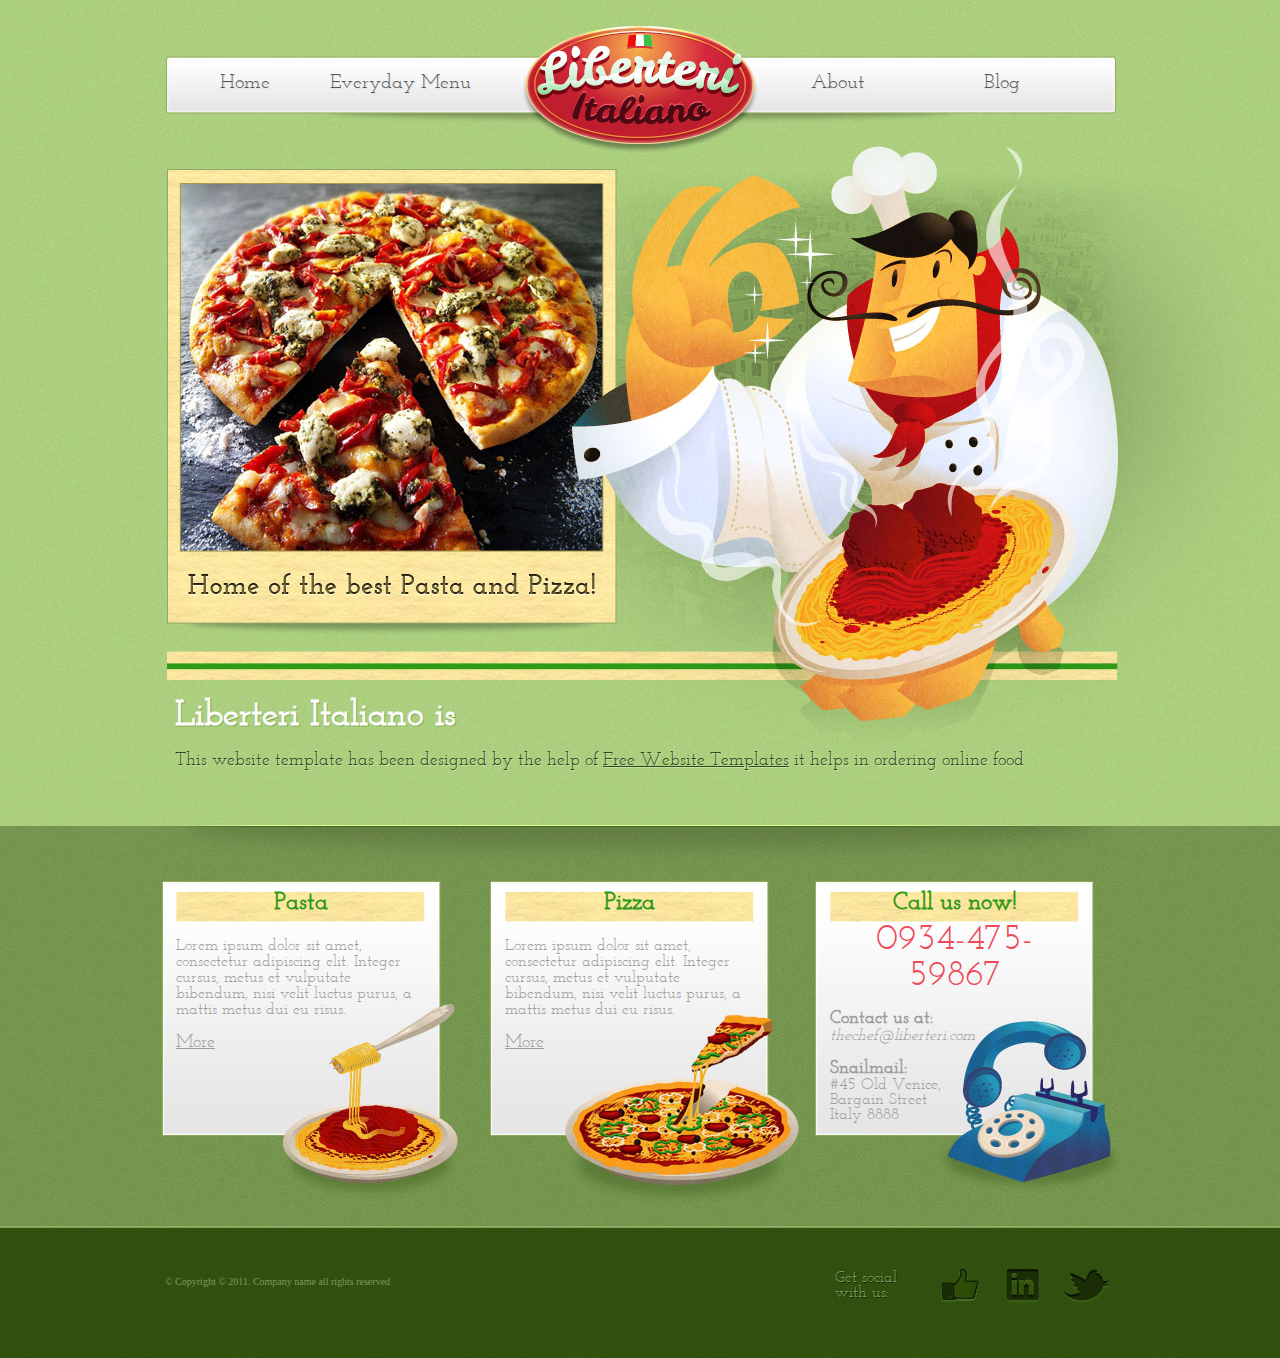
<file: pizzapastawebtemplate/index.html>
<!DOCTYPE html>
<!-- Website template by freewebsitetemplates.com -->
<html>
<head>
	<meta charset="UTF-8">
	<title>Liberteri Italiano Resturant</title>
	<link rel="stylesheet" type="text/css" href="css/style.css">
</head>
<body>
	<div id="header">
		<div>
			<ul class="first">
				<li><a href="index.html">Home</a></li>
				<li><a href="menu.html">Everyday Menu</a></li>
			</ul>
			<div>
				<a href="index.html"><img src="images/logo.jpg" alt="Logo"></a>
			</div>
			<ul>
				<li><a href="about.html">About</a></li>
				<li><a href="blog.html">Blog</a></li>
			</ul>
		</div>
		<span></span>
	</div>
	<div id="content">
		<h1>Liberteri Italiano is</h1>
		<p>This website template has been designed by the help of <a href="http://www.freewebsitetemplates.com/">Free Website Templates</a> it helps in ordering online food</p>
	</div>
	<div id="footer">
		<div>
			<ul>
				<li id="pasta">
					<div>
						<span>Pasta</span>
						<p>Lorem ipsum dolor sit amet, consectetur adipiscing elit. Integer cursus, metus et vulputate bibendum, nisi velit luctus purus, a mattis metus dui eu risus.</p>
						<a href="index.html" class="more">More</a>
					</div>
				</li>
				<li id="pizza">
					<div>
						<span>Pizza</span>
						<p>Lorem ipsum dolor sit amet, consectetur adipiscing elit. Integer cursus, metus et vulputate bibendum, nisi velit luctus purus, a mattis metus dui eu risus.</p>
						<a href="index.html" class="more">More</a>
					</div>
				</li>
				<li id="callus">
					<div>
						<span>Call us now!</span>
						<b>0934-475-59867</b>
						<p><strong>Contact us at:</strong><br><i>thechef@liberteri.com</i></p>
						<p><strong>Snailmail:</strong><span>#45 Old Venice,<br>Bargain Street<br>Italy 8888</span></p>
					</div>
				</li>
			</ul>
		</div>
		<div class="section">
			<div>
				<p>&copy; Copyright &copy; 2011. Company name all rights reserved</p>
				<div>
					<span>Get social <br>with us:</span>
					<div>
						<a href="http://facebook.com/freewebsitetemplates" class="facebook" target="_blank"></a>
						<a href="#" class="linked-in" target="_blank"></a>
						<a href="http://twitter.com/fwtemplates" class="twitter" target="_blank"></a>
					</div>
				</div>
			</div>
		</div>
	</div>
</body>
</html>
</file>
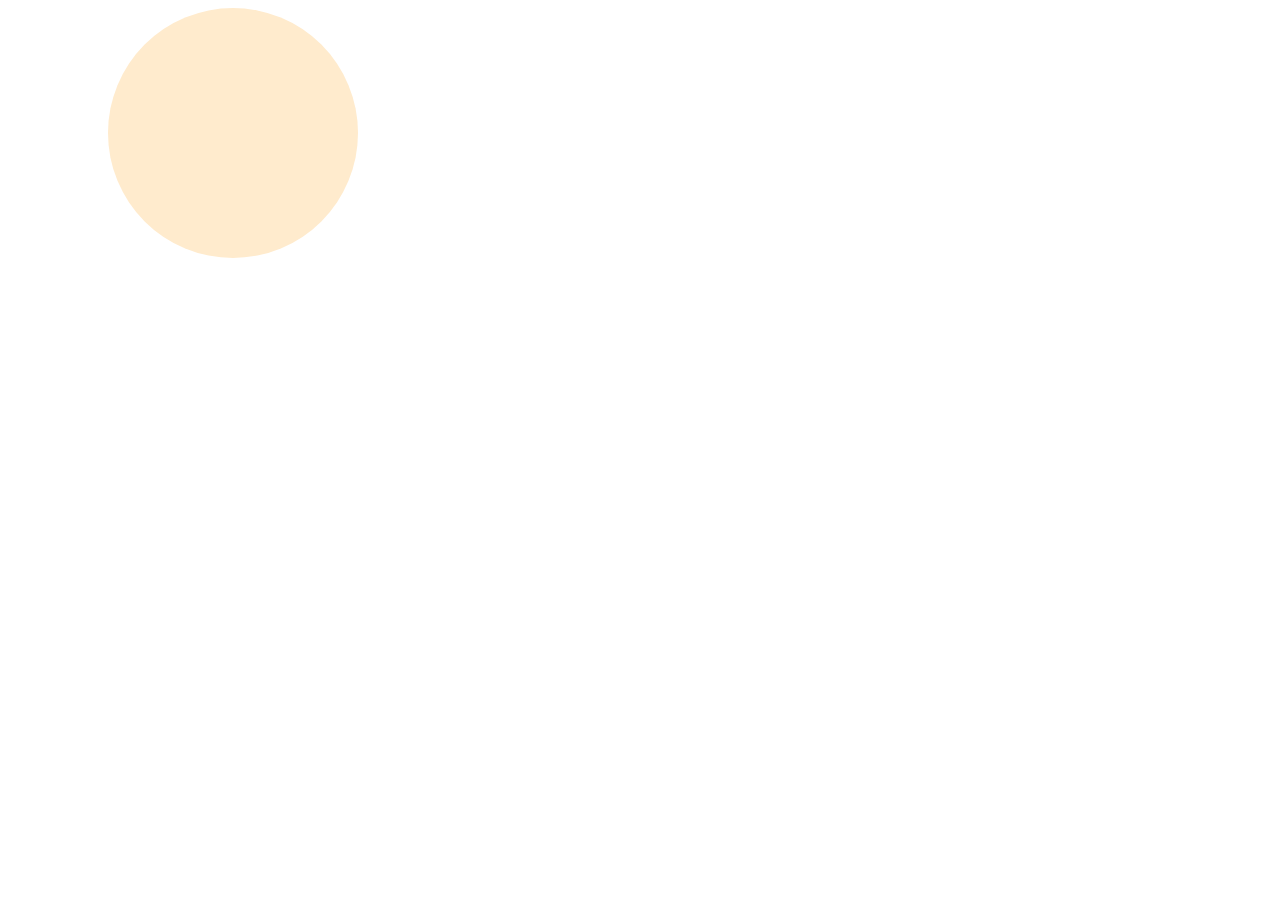
<file: PizzaProject.html>
<!DOCTYPE html>
<html>
<head>
<title>Pizza Project</title>
<style>
 #circle {
      width: 250px;
      height: 250px;
      -webkit-border-radius: 125px;
      -moz-border-radius: 125px;
      border-radius: 125px;
      background: BlanchedAlmond ;
	  position: relative;
	  left: 100px;
    }
</style>
</head>
<body>

<div id="circle"></div>

</body>
</html>
</file>
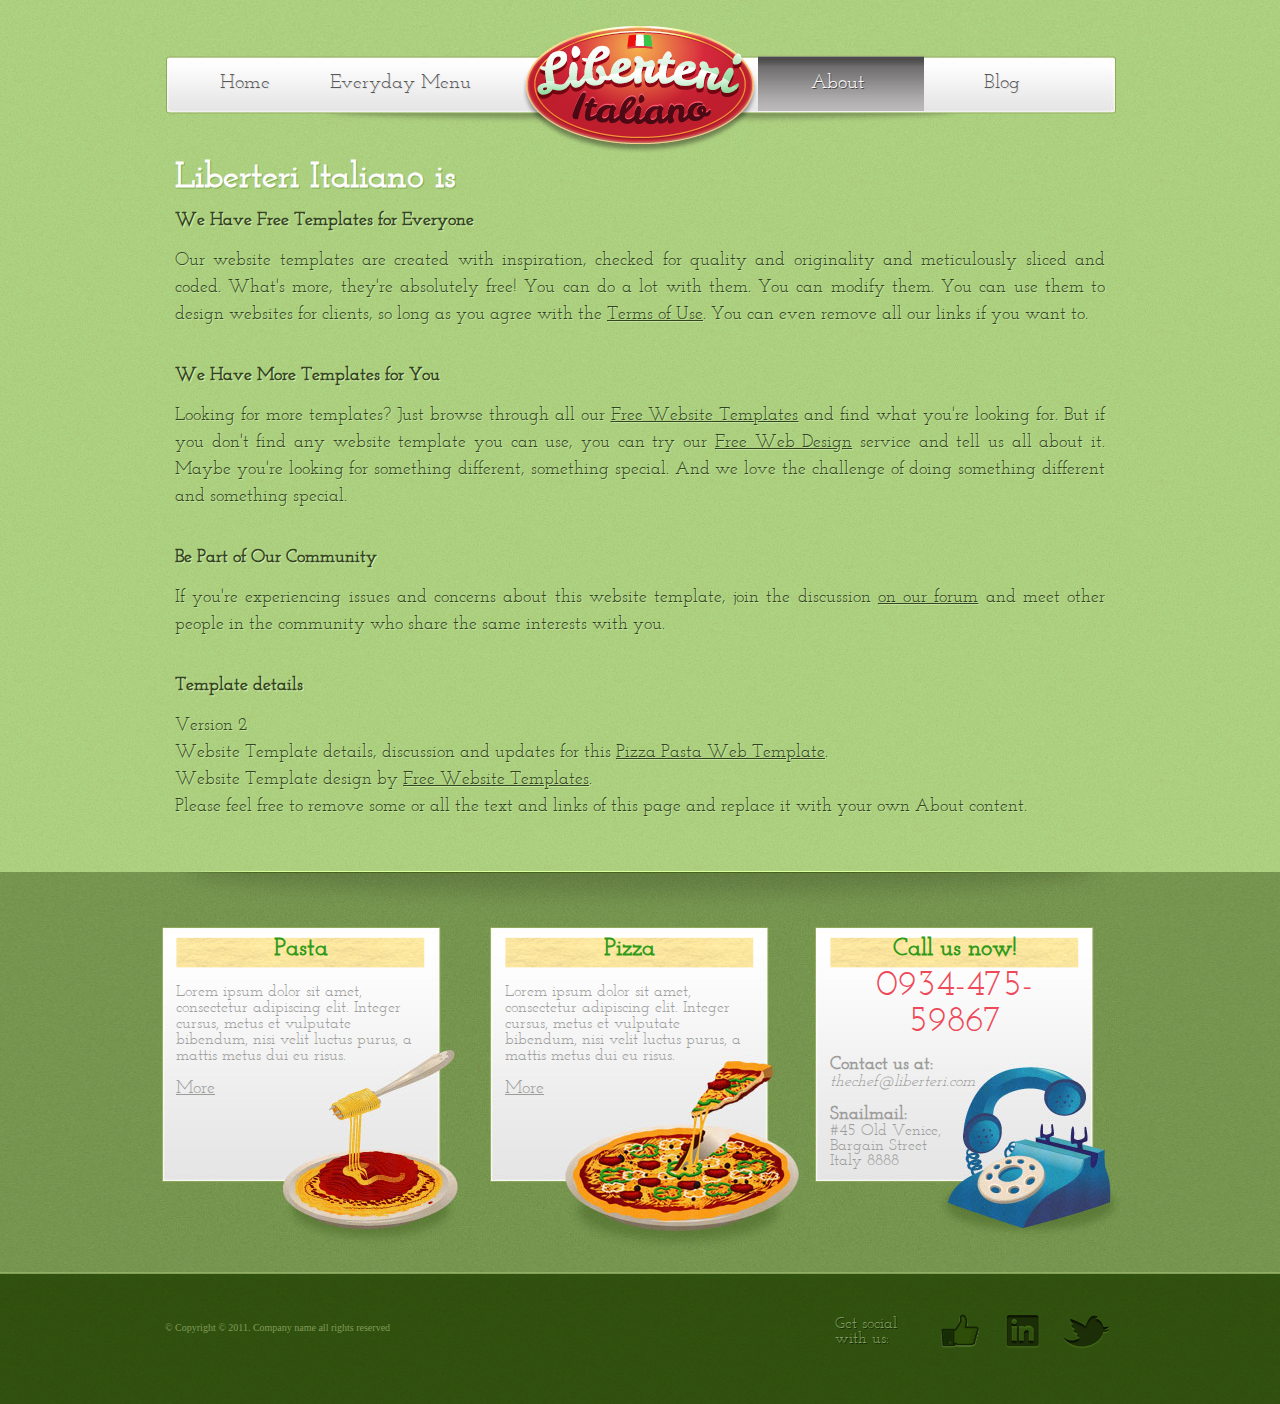
<file: pizzapastawebtemplate/about.html>
<!DOCTYPE html>
<!-- Website template by freewebsitetemplates.com -->
<html>
<head>
	<meta charset="UTF-8">
	<title>About - Pizza Pasta Web Template</title>
	<link rel="stylesheet" type="text/css" href="css/style.css">
	<!--[if IE 6]>
		<link rel="stylesheet" type="text/css" href="css/ie6.css">
	<![endif]-->
</head>
<body>
	<div id="header">
		<div>
			<ul class="first">
				<li><a href="index.html">Home</a></li>
				<li><a href="menu.html">Everyday Menu</a></li>
			</ul>
			<div>
				<a href="index.html"><img src="images/logo.jpg" alt="Logo"></a>
			</div>
			<ul>
				<li class="current"><a href="about.html">About</a></li>
				<li><a href="blog.html">Blog</a></li>
			</ul>
		</div>
	</div>
	<div id="content">
		<div>
			<h1>Liberteri Italiano is</h1>
			<b>We Have Free Templates for Everyone</b>
			<p>Our website templates are created with inspiration, checked for quality and originality and meticulously sliced and coded. What's more, they're absolutely free! You can do a lot with them. You can modify them. You can use them to design websites for clients, so long as you agree with the <a href="http://www.freewebsitetemplates.com/about/termsofuse/">Terms of Use</a>. You can even remove all our links if you want to.</p>
			<b>We Have More Templates for You</b>
			<p>Looking for more templates? Just browse through all our <a href="http://www.freewebsitetemplates.com/">Free Website Templates</a> and find what you're looking for. But if you don't find any website template you can use, you can try our <a href="http://www.freewebsitetemplates.com/freewebdesign/">Free Web Design</a> service and tell us all about it. Maybe you're looking for something different, something special. And we love the challenge of doing something different and something special.</p>
			<b>Be Part of Our Community</b>
			<p>If you're experiencing issues and concerns about this website template, join the discussion <a href="http://www.freewebsitetemplates.com/forum/">on our forum</a> and meet other people in the community who share the same interests with you.</p>
			<b>Template details</b>
			<p>Version 2<br>Website Template details, discussion and updates for this <a href="http://www.freewebsitetemplates.com/discuss/pizzapastawebtemplate/">Pizza Pasta Web Template</a>.<br>Website Template design by <a href="http://www.freewebsitetemplates.com/">Free Website Templates</a>.<br>Please feel free to remove some or all the text and links of this page and replace it with your own About content. </p>
		</div>
	</div>
	<div id="footer">
		<div>
			<ul>
				<li id="pasta">
					<div>
						<span>Pasta</span>
						<p>Lorem ipsum dolor sit amet, consectetur adipiscing elit. Integer cursus, metus et vulputate bibendum, nisi velit luctus purus, a mattis metus dui eu risus.</p>
						<a href="index.html" class="more">More</a>
					</div>
				</li>
				<li id="pizza">
					<div>
						<span>Pizza</span>
						<p>Lorem ipsum dolor sit amet, consectetur adipiscing elit. Integer cursus, metus et vulputate bibendum, nisi velit luctus purus, a mattis metus dui eu risus.</p>
						<a href="index.html" class="more">More</a>
					</div>
				</li>
				<li id="callus">
					<div>
						<span>Call us now!</span>
						<b>0934-475-59867</b>
						<p><strong>Contact us at:</strong><br><i>thechef@liberteri.com</i></p>
						<p><strong>Snailmail:</strong><span>#45 Old Venice,<br>Bargain Street<br>Italy 8888</span></p>
					</div>
				</li>
			</ul>
		</div>
		<div class="section">
			<div>
				<p>&copy; Copyright &copy; 2011. Company name all rights reserved</p>
				<div>
					<span>Get social <br>with us:</span>
					<div>
						<a href="http://facebook.com/freewebsitetemplates" class="facebook" target="_blank"></a>
						<a href="#" class="linked-in" target="_blank"></a>
						<a href="http://twitter.com/fwtemplates" class="twitter" target="_blank"></a>
					</div>
				</div>
			</div>
		</div>
	</div>
</body>
</html>
</file>
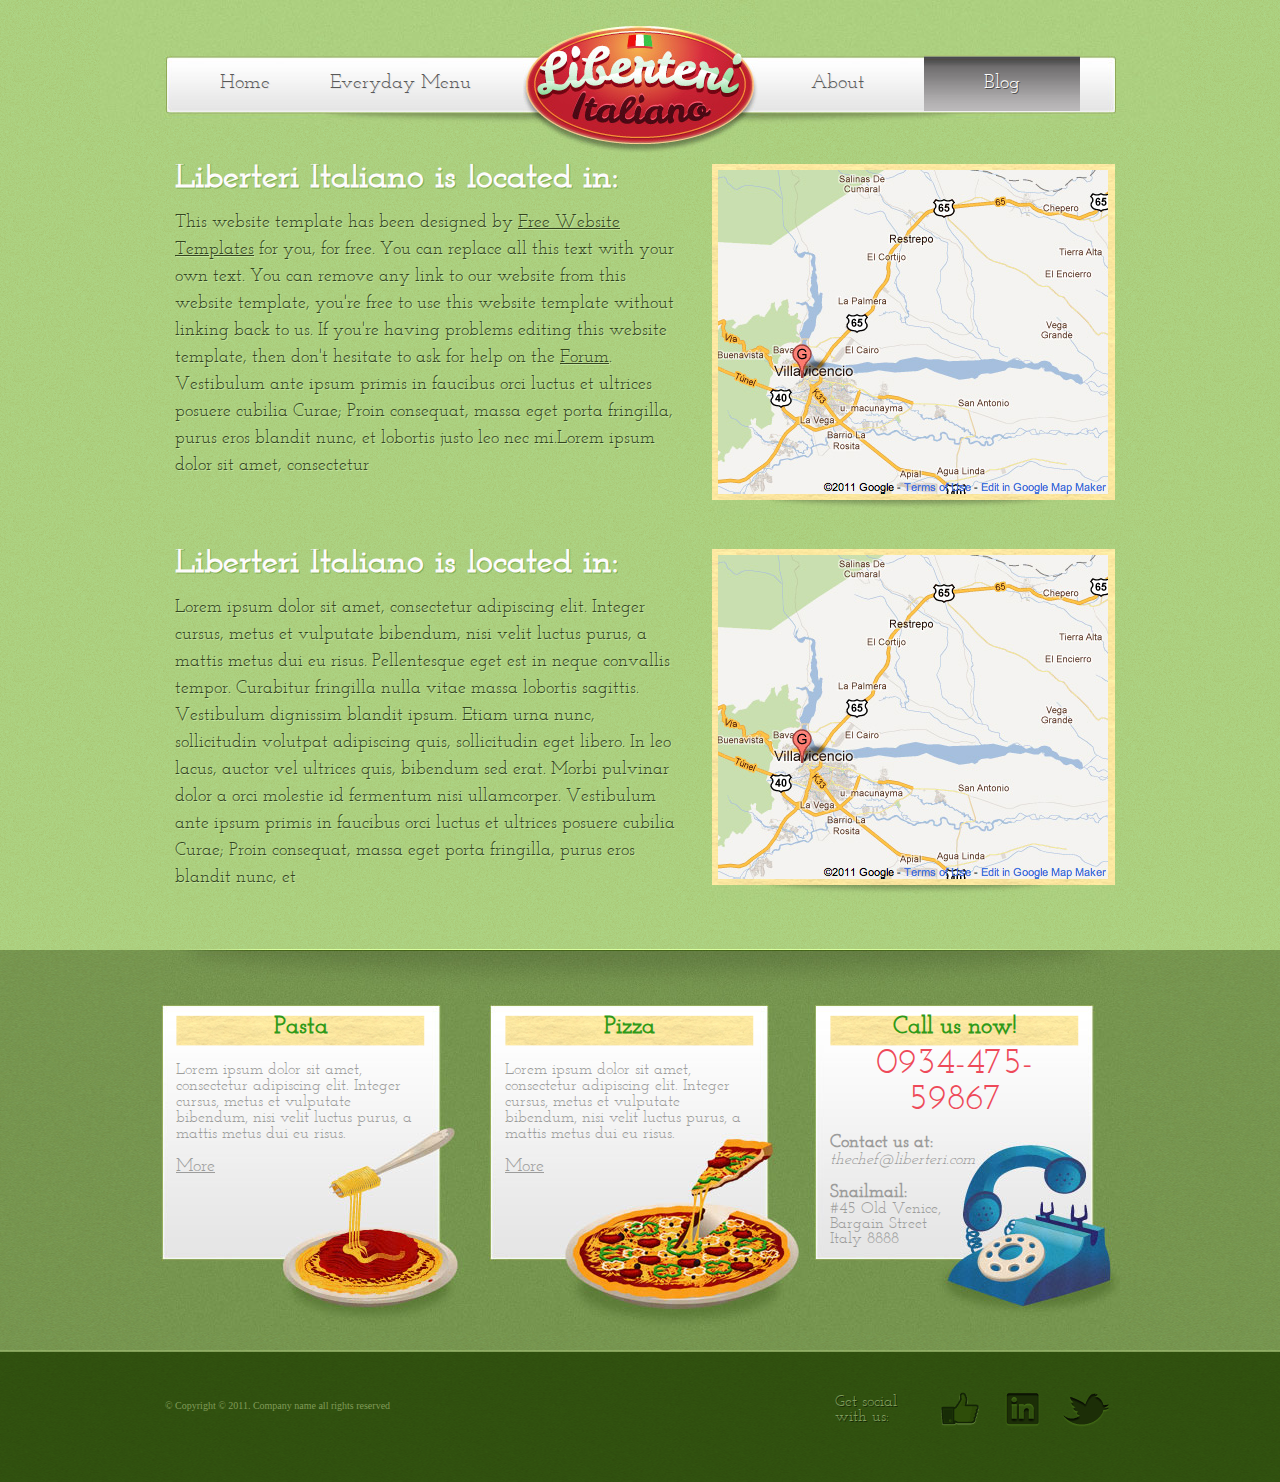
<file: pizzapastawebtemplate/blog.html>
<!DOCTYPE html>
<!-- Website template by freewebsitetemplates.com -->
<html>
<head>
	<meta charset="UTF-8">
	<title>Blog - Liberteri Italiano Web Template</title>
	<link rel="stylesheet" type="text/css" href="css/style.css">
	<!--[if IE 6]>
		<link rel="stylesheet" type="text/css" href="css/ie6.css">
	<![endif]-->
</head>
<body>
	<div id="header">
		<div>
			<ul class="first">
				<li><a href="index.html">Home</a></li>
				<li><a href="menu.html">Everyday Menu</a></li>
			</ul>
			<div>
				<a href="index.html"><img src="images/logo.jpg" alt="Logo"></a>
			</div>
			<ul>
				<li><a href="about.html">About</a></li>
				<li class="current"><a href="blog.html">Blog</a></li>
			</ul>
		</div>
	</div>
	<div id="content">
		<div>
			<div>
				<div>
					<h1><a href="index.html">Liberteri Italiano is located in:</a></h1>
					<p>This website template has been designed by <a href="http://www.freewebsitetemplates.com/">Free Website Templates</a> for you, for free. You can replace all this text with your own text. You can remove any link to our website from this website template, you're free to use this website template without linking back to us. If you're having problems editing this website template, then don't hesitate to ask for help on the <a href="http://www.freewebsitetemplates.com/forum/">Forum</a>. Vestibulum ante ipsum primis in faucibus orci luctus et ultrices posuere cubilia Curae; Proin consequat, massa eget porta fringilla, purus eros blandit nunc, et lobortis justo leo nec mi.Lorem ipsum dolor sit amet, consectetur</p>
				</div>
				<span><a href="index.html"><img src="images/map.jpg" alt="Image"></a></span>
			</div>
			<div>
				<div>
					<h1><a href="index.html">Liberteri Italiano is located in:</a></h1>
					<p>Lorem ipsum dolor sit amet, consectetur adipiscing elit. Integer cursus, metus et vulputate bibendum, nisi velit luctus purus, a mattis metus dui eu risus. Pellentesque eget est in neque convallis tempor. Curabitur fringilla nulla vitae massa lobortis sagittis. Vestibulum dignissim blandit ipsum. Etiam urna nunc, sollicitudin volutpat adipiscing quis, sollicitudin eget libero. In leo lacus, auctor vel ultrices quis, bibendum sed erat. Morbi pulvinar dolor a orci molestie id fermentum nisi ullamcorper. Vestibulum ante ipsum primis in faucibus orci luctus et ultrices posuere cubilia Curae; Proin consequat, massa eget porta fringilla, purus eros blandit nunc, et</p>
				</div>
				<span><a href="index.html"><img src="images/map.jpg" alt="Image"></a></span>
			</div>
		</div>
	</div>
	<div id="footer">
		<div>
			<ul>
				<li id="pasta">
					<div>
						<span>Pasta</span>
						<p>Lorem ipsum dolor sit amet, consectetur adipiscing elit. Integer cursus, metus et vulputate bibendum, nisi velit luctus purus, a mattis metus dui eu risus.</p>
						<a href="index.html" class="more">More</a>
					</div>
				</li>
				<li id="pizza">
					<div>
						<span>Pizza</span>
						<p>Lorem ipsum dolor sit amet, consectetur adipiscing elit. Integer cursus, metus et vulputate bibendum, nisi velit luctus purus, a mattis metus dui eu risus.</p>
						<a href="index.html" class="more">More</a>
					</div>
				</li>
				<li id="callus">
					<div>
						<span>Call us now!</span>
						<b>0934-475-59867</b>
						<p><strong>Contact us at:</strong><br><i>thechef@liberteri.com</i></p>
						<p><strong>Snailmail:</strong><span>#45 Old Venice,<br>Bargain Street<br>Italy 8888</span></p>
					</div>
				</li>
			</ul>
		</div>
		<div class="section">
			<div>
				<p>&copy; Copyright &copy; 2011. Company name all rights reserved</p>
				<div>
					<span>Get social <br>with us:</span>
					<div>
						<a href="http://facebook.com/freewebsitetemplates" class="facebook" target="_blank"></a>
						<a href="#" class="linked-in" target="_blank"></a>
						<a href="http://twitter.com/fwtemplates" class="twitter" target="_blank"></a>
					</div>
				</div>
			</div>
		</div>
	</div>
</body>
</html>
</file>
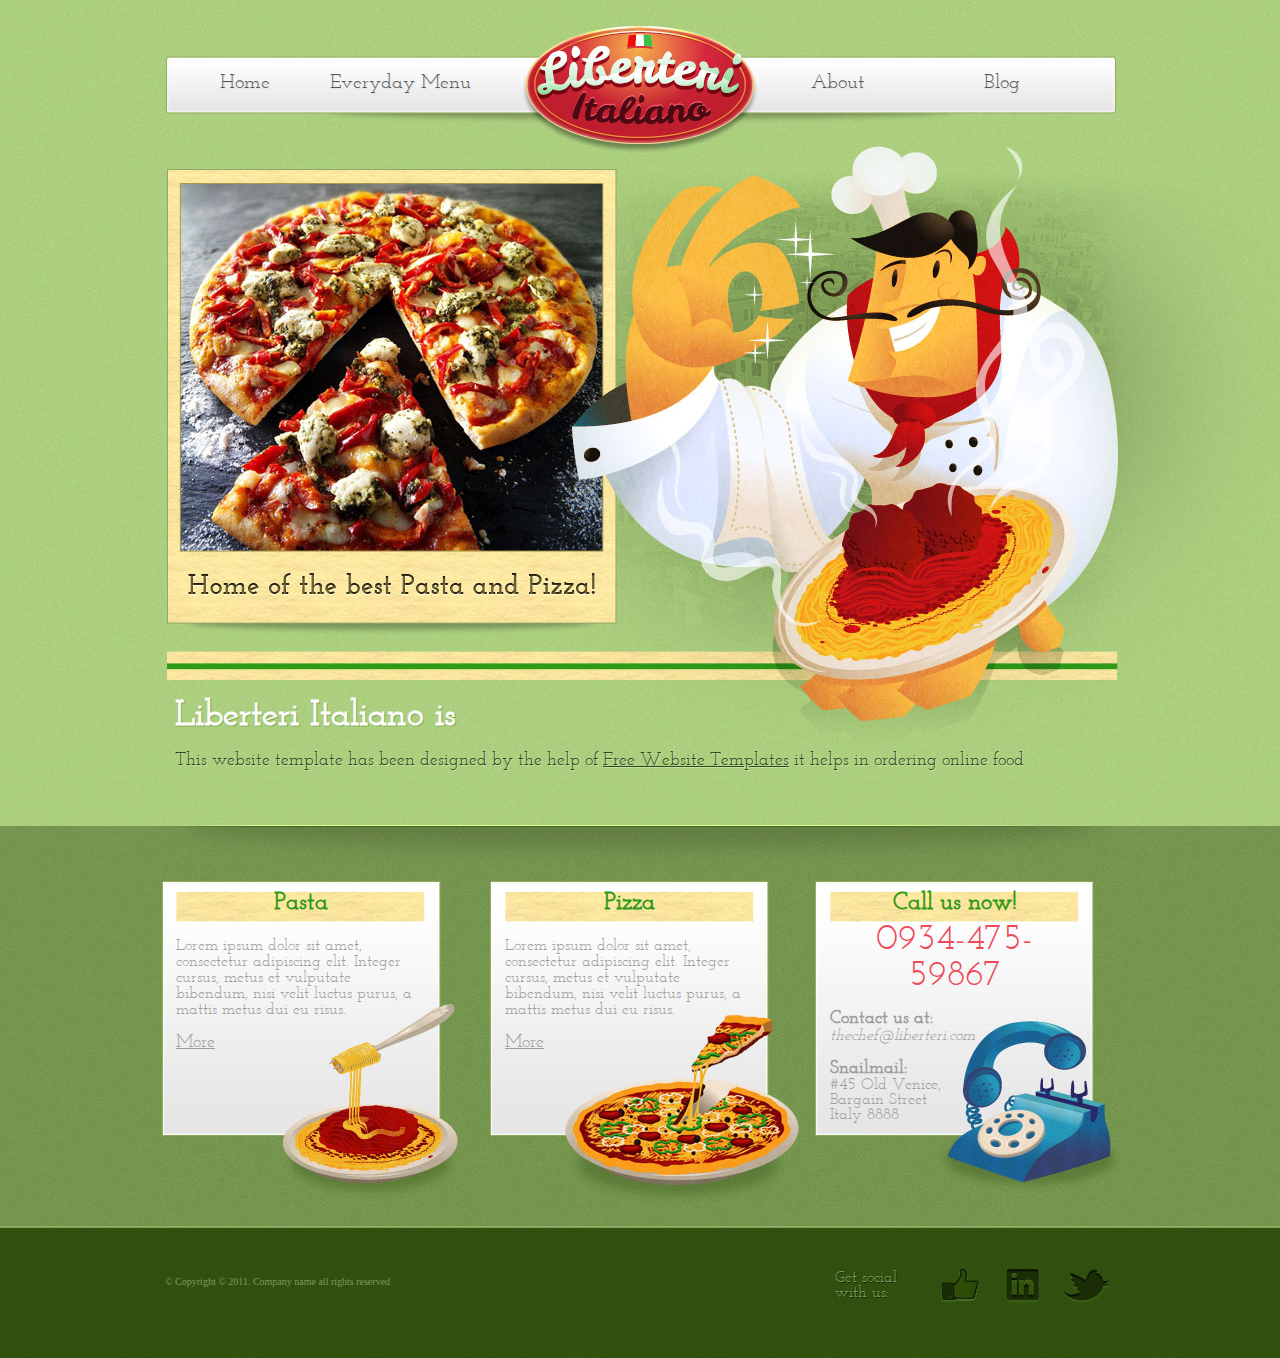
<file: pizzapastawebtemplate/home.html>
<!DOCTYPE html>
<!-- Website template by freewebsitetemplates.com -->
<html>
<head>
	<meta charset="UTF-8">
	<title>Liberteri Italiano Resturant</title>
	<link rel="stylesheet" type="text/css" href="css/style.css">
	<!--[if IE 6]>
		<link rel="stylesheet" type="text/css" href="css/ie6.css">
	<![endif]-->
</head>
<body>
	<div id="header">
		<div>
			<ul class="first">
				<li><a href="index.html">Home</a></li>
				<li><a href="menu.html">Everyday Menu</a></li>
			</ul>
			<div>
				<a href="index.html"><img src="images/logo.jpg" alt="Logo"></a>
			</div>
			<ul>
				<li><a href="about.html">About</a></li>
				<li><a href="blog.html">Blog</a></li>
			</ul>
		</div>
		<span></span>
	</div>
	<div id="content">
		<h1>Liberteri Italiano is</h1>
		<p>This website template has been designed by the help of <a href="http://www.freewebsitetemplates.com/">Free Website Templates</a> it helps in ordering online food</p>
	</div>
	<div id="footer">
		<div>
			<ul>
				<li id="pasta">
					<div>
						<span>Pasta</span>
						<p>Lorem ipsum dolor sit amet, consectetur adipiscing elit. Integer cursus, metus et vulputate bibendum, nisi velit luctus purus, a mattis metus dui eu risus.</p>
						<a href="index.html" class="more">More</a>
					</div>
				</li>
				<li id="pizza">
					<div>
						<span>Pizza</span>
						<p>Lorem ipsum dolor sit amet, consectetur adipiscing elit. Integer cursus, metus et vulputate bibendum, nisi velit luctus purus, a mattis metus dui eu risus.</p>
						<a href="index.html" class="more">More</a>
					</div>
				</li>
				<li id="callus">
					<div>
						<span>Call us now!</span>
						<b>0934-475-59867</b>
						<p><strong>Contact us at:</strong><br><i>thechef@liberteri.com</i></p>
						<p><strong>Snailmail:</strong><span>#45 Old Venice,<br>Bargain Street<br>Italy 8888</span></p>
					</div>
				</li>
			</ul>
		</div>
		<div class="section">
			<div>
				<p>&copy; Copyright &copy; 2011. Company name all rights reserved</p>
				<div>
					<span>Get social <br>with us:</span>
					<div>
						<a href="http://facebook.com/freewebsitetemplates" class="facebook" target="_blank"></a>
						<a href="#" class="linked-in" target="_blank"></a>
						<a href="http://twitter.com/fwtemplates" class="twitter" target="_blank"></a>
					</div>
				</div>
			</div>
		</div>
	</div>
</body>
</html>
</file>
<file: pizzapastawebtemplate/css/style.css>
/* Website template by freewebsitetemplates.com */
/*position=static is the same as position=relative, because relative needs parameters*/

#myTry{
	float:left;
	margin: 50px 100px 200px 350px;
	padding: 55px 0 0;
	float: left;
	font-size: 20px;
	list-style: none;
	line-height: 56px; 
}
#circle {
      width: 400px;
      height: 400px;
      -webkit-border-radius: 200px;
      -moz-border-radius: 200px;
      border-radius:200px;
      background: BlanchedAlmond ;
	  margin: 100px 200px 100px 700px;
}

body {
	background: url(../images/bg-body.gif) repeat top center;
	color: #34441f;
	font-family: 'JosefinSlabRegular';
	font-size: 18px;
	margin: 0;
	min-width: 960px;
	padding: 0;
}
ul
{
    list-style-type: none;
}


a {
	outline: none;
}

img {
	border: 0;
}

p a {
	color: #34441f;
}

#header {
	background: url(../images/menu-bar.jpg) no-repeat top center;
}

#header div {
	height: 124px;
	margin: 0 auto;
	position: relative;
	width: 950px;
}

#header div ul {
	float: left;
	font-size: 20px;
	list-style: none;
	margin: 0 0 0 250px;
	padding: 55px 0 0;
}

#header div ul.first {
	margin-left: 25px;
}

#header div ul.first li a {
	padding: 0 30px;
}

#header div ul li {
	float: left;
    line-height: 56px; 
}

#header div ul li a {
	color: #585858;
	display: block;
	padding: 0 60px;
	text-shadow: 1px 1px 0 #e3e3e3;
	text-decoration: none;
	text-transform: capitalize;
}

#header div ul li a:hover, #header div ul li.current a {
	background: url(../images/menu-selected.jpg) repeat-x;
	color: #fefefe;
	text-shadow: 1px 1px 0 #4a4a4a;
}

#header div div {
	background: none;
	left: 358px;
    margin: 0 auto;
	position: absolute;
    top: 0;
    width: 235px;
    z-index: 1;
}

#header span {
	background: url(../images/featured.jpg) no-repeat center;
	display: block;
	height: 628px;
	left: 0;
	overflow: hidden;
    position: relative;
    top: 0;
	z-index: -1;
}

#content {
	height: auto;
	margin: -50px auto 0;
	padding: 0;
	position: relative;
    width: 950px;
    z-index: 1;
}

#content h1 {
	color: #fdfbfc;
	font-size: 36px;
    line-height: 28px;
	margin: 0;
	padding: 0 10px;
	text-shadow: 1px 1px 0 #81ae53;
}

#content p, #content div p {
	line-height: 27px;
	padding: 0 10px;
	text-align: justify;
	text-shadow: 1px 1px 0 #c3e49f;
}

#content div {
	margin-top: 90px;
}

#content div b {
	display: block;
	padding: 20px 10px 0;
	text-shadow: 1px 1px 0 #d5f1b1;
}

#content div div {
	height: 350px;
    margin: 0 0 35px;
    overflow: hidden;
    padding: 0;
    width: auto;
}

#content div div div {
	border: none;
	float: left;
	height: auto;
	margin: 0;
	padding: 0;
	width: 535px;
}

#content div div span {
	background: url(../images/bg-blog-image.jpg) no-repeat;
	float: right;
	height: 350px;
	width: 403px;
}

#content div div span img {
	margin: 6px;
}

#content div div div h1 a {
	color: #FDFBFC;
	float: none;
    height: auto;
	text-decoration: none;
    text-shadow: 1px 1px 0 #81AE53;
	width: auto;  
}

#content div div div p {
	padding: 0 20px 0 10px;
	text-align: left;
}

#content div div.section {
	background: url(../images/bg-food-menu.jpg) no-repeat;
	height: 346px;
}

#content div div.section span {
	float: left;
	height: auto;
    margin: 10px;
    width: auto;
}

#content div div.section span img {
	border: 1px solid #a59849;
	margin: 0;
}

#content div div.section div {
	float: left;
    height: auto;
    margin: 10px 0;
    width: 555px;
}

#content div div.section div h2 {
	background: url(../images/separator.gif) repeat-x center bottom;
	color: #1f1b0c;
	font-size: 36px;
	line-height: 28px;
	margin: 0;
	padding-bottom: 20px;
	text-align: center;
	text-shadow: 1px 1px 0 #fefad6;
}

#content div div.section ul {
	background: url(../images/border-dashed.gif) repeat-y center top;
	clear: both;
	height: 242px;
	list-style: none;
	margin: 15px 0 10px;
	overflow: hidden;
	padding: 0;
}

#content div div.section ul li {
	float: left;
    margin-left: 45px;
    width: 250px;
}

#content div div.section ul li.first {
	margin-left: 10px;
}

#content div div.section ul li table {
	color: #88773d;
	font-size: 16px;
	line-height: 20px;
	margin: 0;
	text-shadow: none;
}

#content div div.section ul li table tr td span {
	background: none;
	color: #584711;
	float: none;
	font-weight: bold;
	font-style: italic;
	padding-left: 15px;
}

#footer {
	background: url(../images/bg-footer-tall.jpg) repeat-x center top;
	margin-top: 50px;
	width: 100%;
}

#footer div {
	background: url(../images/bg-footer-top-shadow.jpg) no-repeat top center;
	margin: 0 auto;
	padding-top: 56px;
	padding-bottom: 20px;
	width: 960px;
}

#footer div ul {
	list-style: none;
	margin: 0;
	overflow: hidden;
	padding: 0;
}

#footer div ul li {
	float: left;
	height: 327px;
	width: 320px;
}

#footer div ul li#pasta {
	background: url(../images/bg-pasta.jpg) no-repeat;
}

#footer div ul li#pizza {
	background: url(../images/bg-pizza.jpg) no-repeat;
}

#footer div ul li#callus {
	background: url(../images/bg-contact.jpg) no-repeat;
}


#footer div ul li div {
	background: none;
	height: 200px;
	padding: 0;
	width: 249px;
}

#footer div ul li#pasta div {
	margin: 0 0 0 16px;	
}

#footer div ul li#pizza div {
	margin: 0 0 0 25px;	
}

#footer div ul li#callus div {
	margin: 0 0 0 30px;	
}

#footer div ul li div span {
	background: url(../images/bg-heading.jpg) no-repeat;
	color: #2f9a18;
	display: block;
	font-size: 24px;
	font-weight: bold;
	height: 31px;
	margin-top: 10px;
	text-align: center;
}

#footer div ul li div p, #footer div ul li div p span {
	color: #9c9c9b;
	font-size: 16px;
}

 #footer div ul li div p span  {
	background: none;
	font-weight: normal;
    height: auto;
    line-height: 15px;
    margin: 0;
    text-align: left;
}

#footer div ul li div a.more {
	color: #9c9c9b;
	display: block;
}

#footer div ul li div strong {
	font-size: 18px;
}

#footer div ul li div b {
	color: #EE4959;
	font-weight: normal;
    display: block;
    font-size: 36px;
    text-align: center;
}

#footer div.section {
	background: url(../images/bg-footnote.gif) repeat top center;
	padding: 33px 0 0;
	overflow: hidden;
	width: 100%;
}

#footer div.section div {
	background: none;
	margin: 0 auto;
	overflow: hidden;
    padding: 0 0 50px;
    width: 950px;
}

#footer div.section div p {
	color: #809b58;
	float: left;
	font-family: Trebuchet MS;
	font-size: 10px;
	margin: 15px 0 0;
	width: 300px;
}

#footer div.section div div {
	color: #809d5d;
	float: right;
	font-size: 16px;
	padding: 10px 0 0;
	text-shadow: 1px 1px 0 #182c09;
	width: 280px;
}

#footer div.section div div span {
	float: left;
    line-height: 15px;
}

#footer div.section div div div {
	margin: -7px 0 0 25px;
    padding: 0;
	width: auto;
}

#footer div.section div div div a {
	display: inline-block;
	height: 40px;
    padding: 0 5px;
	width: 48px;
}

#footer div.section div div div a.facebook {
	background: url(../images/icon.gif) no-repeat center 3px;
}

#footer div.section div div div a.linked-in {
	background: url(../images/icon.gif) no-repeat center -50px;
}

#footer div.section div div div a.twitter {
	background: url(../images/icon.gif) no-repeat center -100px;
}

@font-face {
    font-family: 'JosefinSlabRegular';
    src: url('../fonts/josefinslab-regular-webfont.eot');
    src: url('../fonts/josefinslab-regular-webfont.eot?#iefix') format('embedded-opentype'),
         url('../fonts/josefinslab-regular-webfont.woff') format('woff'),
         url('../fonts/josefinslab-regular-webfont.ttf') format('truetype'),
         url('../fonts/josefinslab-regular-webfont.svg#JosefinSlabRegular') format('svg');
    font-weight: normal;
    font-style: normal;
}
</file>
<file: pizzapastawebtemplate/css/ie6.css>
/* Website template by freewebsitetemplates.com */

#header div ul.first {
	margin-left: 15px;
}

#content div div.section ul li.first {
	margin-left: 5px;
}

#footer div ul li div b {
	font-size: 34px;
}
</file>
